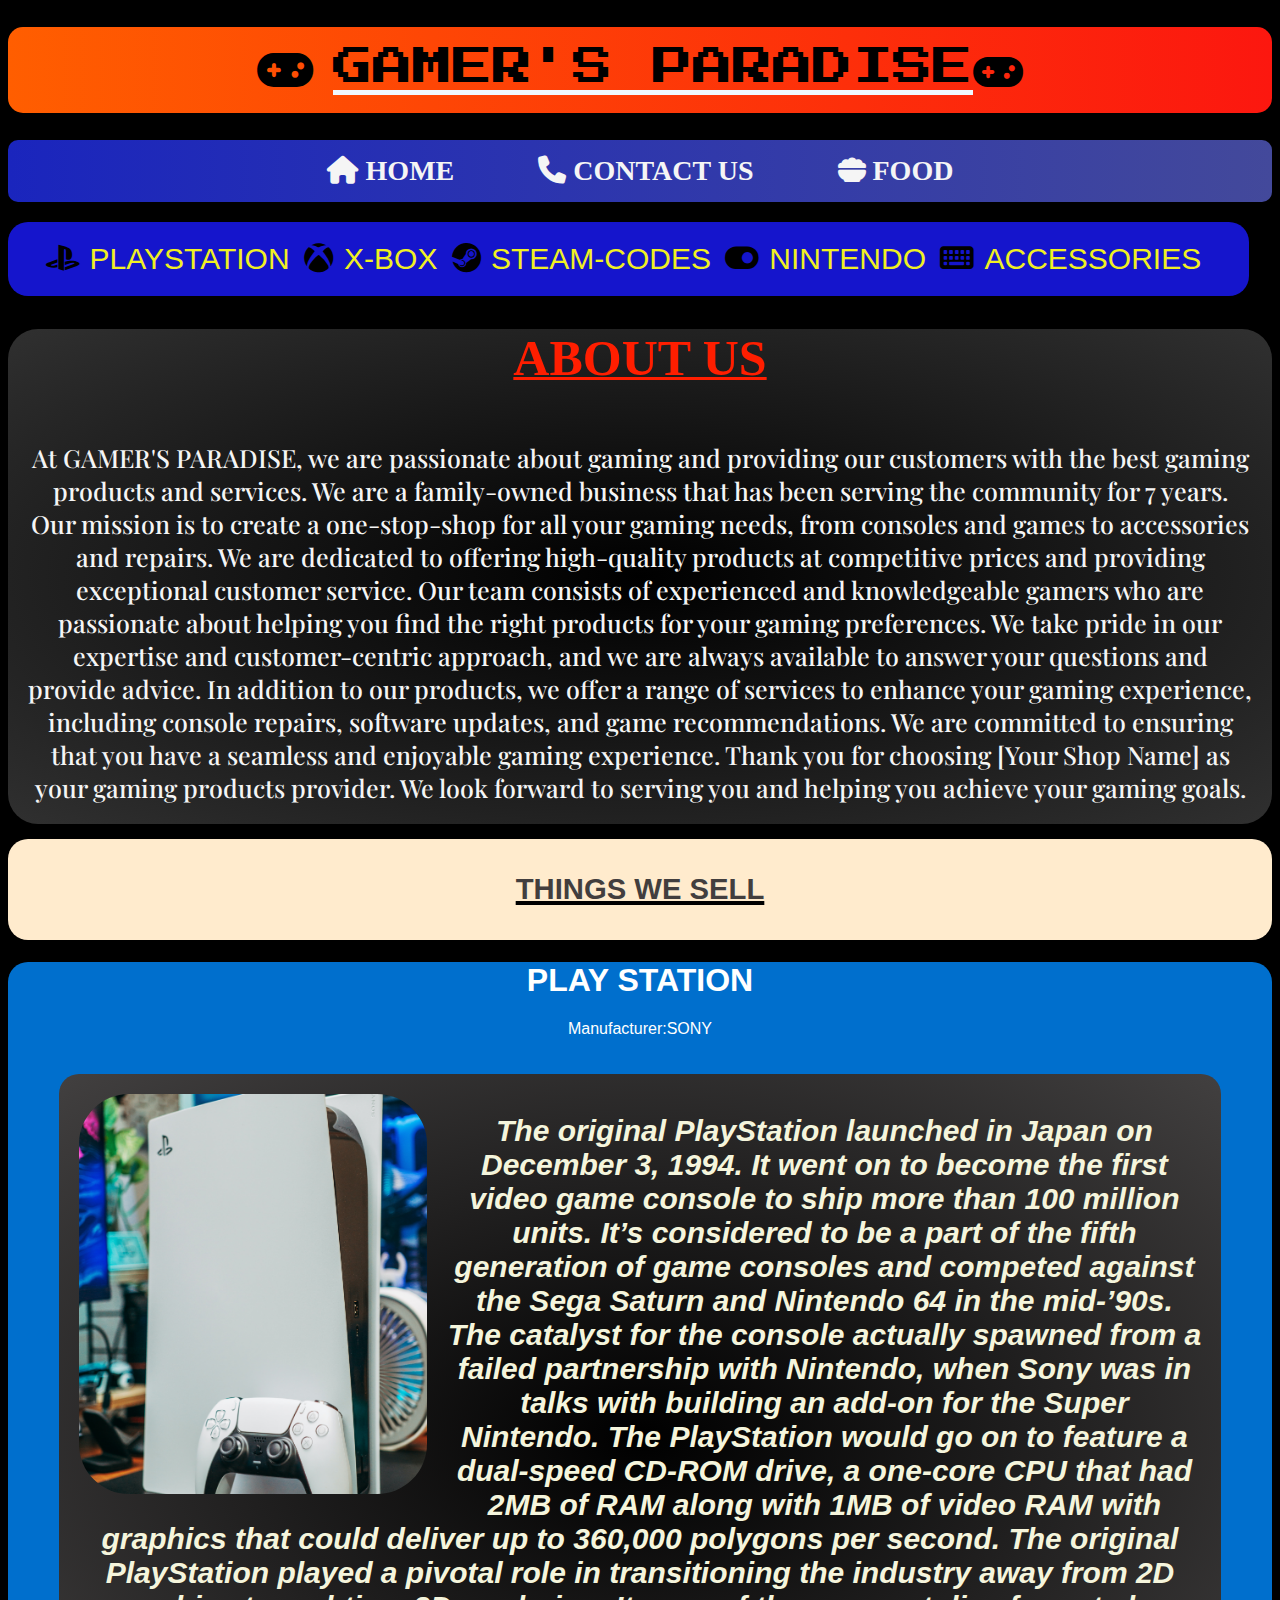
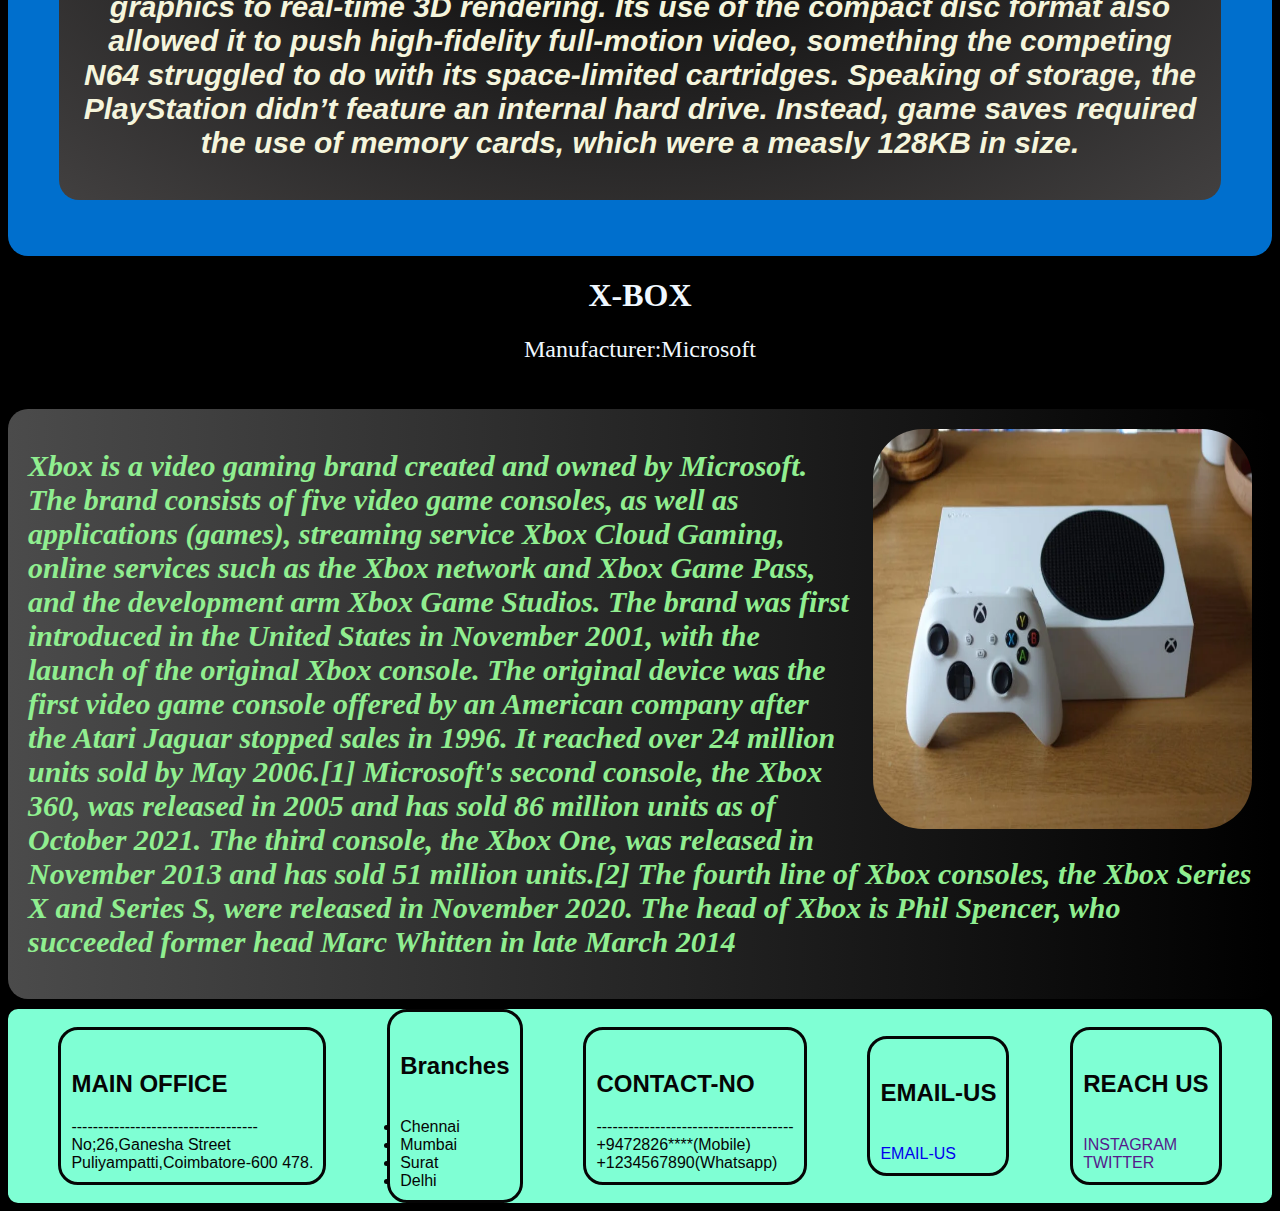
<file: game.html>
<!DOCTYPE html>
<html lang="en">
<head>
    <meta charset="UTF-8">
    <meta http-equiv="X-UA-Compatible" content="IE=edge">
    <meta name="viewport" content="width=device-width, initial-scale=1.0">
    <link rel="stylesheet" href="https://cdnjs.cloudflare.com/ajax/libs/font-awesome/6.4.0/css/all.min.css">
    <link rel="preconnect" href="https://fonts.googleapis.com">
    <link rel="preconnect" href="https://fonts.gstatic.com" crossorigin>
    <link href="https://fonts.googleapis.com/css2?family=Press+Start+2P&display=swap" rel="stylesheet">
    <link href="https://cdnjs.cloudflare.com/ajax/libs/font-awesome/6.4.0/css/all.min.css" rel="stylesheet">
    <link href="https://fonts.googleapis.com/css2?family=Playfair+Display:ital,wght@1,600&family=Press+Start+2P&display=swap" rel="stylesheet">
    <title>GAMER'S PARADISE</title>
    <link rel="stylesheet" href="game.css">
    <style>
        body{
            background-color: black;
        }
    </style>
</head>
<body>

    <h1 class="comname" style="text-decoration: underline;text-decoration-thickness: 5px;font-size:40px;text-decoration-color: aliceblue;"><i class="fa-solid fa-gamepad fa-beat" id="bat"></i>GAMER'S PARADISE<i class="fa-solid fa-gamepad fa-beat" ></i></h1>
    <header >
        <nav class="nav2">
            <a href="index.html" class="kl" target="blank"><i class="fa-solid fa-house"></i>&nbsp;HOME</a>
            <a href="contactus2.html" target="_blank"><i class="fa-solid fa-phone"></i>&nbsp;CONTACT US</a>
            <a href="restaraunt.html" class="kl" target="_blank"><i class="fa-solid fa-bowl-food"></i>&nbsp;FOOD</a>

        </nav>
    </header>
    <div class="list">
        <i class="fa-brands fa-playstation" ></i><a href="playstation.html"  target="_blank" class="ps">PLAYSTATION</a>
        <i class="fa-brands fa-xbox"></i><a href="" class="ps">X-BOX</a>
        <i class="fa-brands fa-steam"></i><a href="" class="ps">STEAM-CODES</a>
        <i class="fa-solid fa-toggle-on"></i><a href="" class="ps">NINTENDO</a>
        <i class="fa-solid fa-keyboard"></i><a href="" class="ps">ACCESSORIES</a>
    </div>
    <div class="about">
        <h1>ABOUT US</h1>
        <article class="aboutme">
            At <span class="para">GAMER'S PARADISE</span>, we are passionate about gaming and providing our customers with the best gaming products and services. We are a family-owned business that has been serving the community for 7 years.

Our mission is to create a one-stop-shop for all your gaming needs, from consoles and games to accessories and repairs. We are dedicated to offering high-quality products at competitive prices and providing exceptional customer service.

Our team consists of experienced and knowledgeable gamers who are passionate about helping you find the right products for your gaming preferences. We take pride in our expertise and customer-centric approach, and we are always available to answer your questions and provide advice.

In addition to our products, we offer a range of services to enhance your gaming experience, including console repairs, software updates, and game recommendations. We are committed to ensuring that you have a seamless and enjoyable gaming experience.

Thank you for choosing [Your Shop Name] as your gaming products provider. We look forward to serving you and helping you achieve your gaming goals.
        </article>
    </div>
<div class="thing">
    <h3 style="color:rgb(66, 62, 62)">THINGS WE SELL</h3>
</div>
<div class="pss">
    <h1>
        PLAY STATION
    </h1>
    <li>Manufacturer:SONY</li>
    <br>
    <br>
    <div class="pls">
        <img src="pexels-fox-13189272.jpg">

        <div class="aboutps">
            <p>
                The original PlayStation launched in Japan on December 3, 1994. It went on to become the first video game console to ship more than 100 million units. It’s considered to be a part of the fifth generation of game consoles and competed against the Sega Saturn and Nintendo 64 in the mid-’90s.

The catalyst for the console actually spawned from a failed partnership with Nintendo, when Sony was in talks with building an add-on for the Super Nintendo. The PlayStation would go on to feature a dual-speed CD-ROM drive, a one-core CPU that had 2MB of RAM along with 1MB of video RAM with graphics that could deliver up to 360,000 polygons per second.

The original PlayStation played a pivotal role in transitioning the industry away from 2D graphics to real-time 3D rendering. Its use of the compact disc format also allowed it to push high-fidelity full-motion video, something the competing N64 struggled to do with its space-limited cartridges.

Speaking of storage, the PlayStation didn’t feature an internal hard drive. Instead, game saves required the use of memory cards, which were a measly 128KB in size.
            </p>
        </div>
    </div>
    <br>
    <br>
</div>
<div class="ps5">
    <h1 style="color:aliceblue;text-align: center;font-size:2em">X-BOX</h1>
    <li style="color:aliceblue;text-align: center;font-size:1.5em;">Manufacturer:Microsoft</li>
    <br>
    <br>
    <div class="ple">
        <img src="Xbox.jpg">
        <div class="aboutps">
            <p>
                Xbox is a video gaming brand created and owned by Microsoft. The brand consists of five video game consoles, as well as applications (games), streaming service Xbox Cloud Gaming, online services such as the Xbox network and Xbox Game Pass, and the development arm Xbox Game Studios. The brand was first introduced in the United States in November 2001, with the launch of the original Xbox console.

The original device was the first video game console offered by an American company after the Atari Jaguar stopped sales in 1996. It reached over 24 million units sold by May 2006.[1] Microsoft's second console, the Xbox 360, was released in 2005 and has sold 86 million units as of October 2021. The third console, the Xbox One, was released in November 2013 and has sold 51 million units.[2] The fourth line of Xbox consoles, the Xbox Series X and Series S, were released in November 2020. The head of Xbox is Phil Spencer, who succeeded former head Marc Whitten in late March 2014

            </p>
        </div>
    </div>
    <footer id="footer">
        <div class="footer1">
            <div class="footer2">
                <h2>MAIN OFFICE</h2>
                -----------------------------------<br>
                No;26,Ganesha Street<br>
                Puliyampatti,Coimbatore-600 478.
            </div>
            <div class="footer2">
                <h2>Branches</h2><br>
                <li>Chennai</li>
                <li>Mumbai</li>
                <li>Surat</li>
                <li>Delhi</li>
            </div>
            <div class="footer2">
                <h2>CONTACT-NO</h2>
                -------------------------------------<br>
                +9472826****(Mobile)<br>
                +1234567890(Whatsapp)
            </div>
            <div class="footer2">
                <h2>EMAIL-US</h2><br>
                <a href="mailto:hariharanranjit.ms47@gmail.com">EMAIL-US</a><br>
            </div>
            <div class="footer2">
                <h2>REACH US</h2><br>
                <a href="">INSTAGRAM</a><br>
                <a href="">TWITTER</a><br>
            </div>
        </div>
    </footer>

  
</body>
</html>
</file>
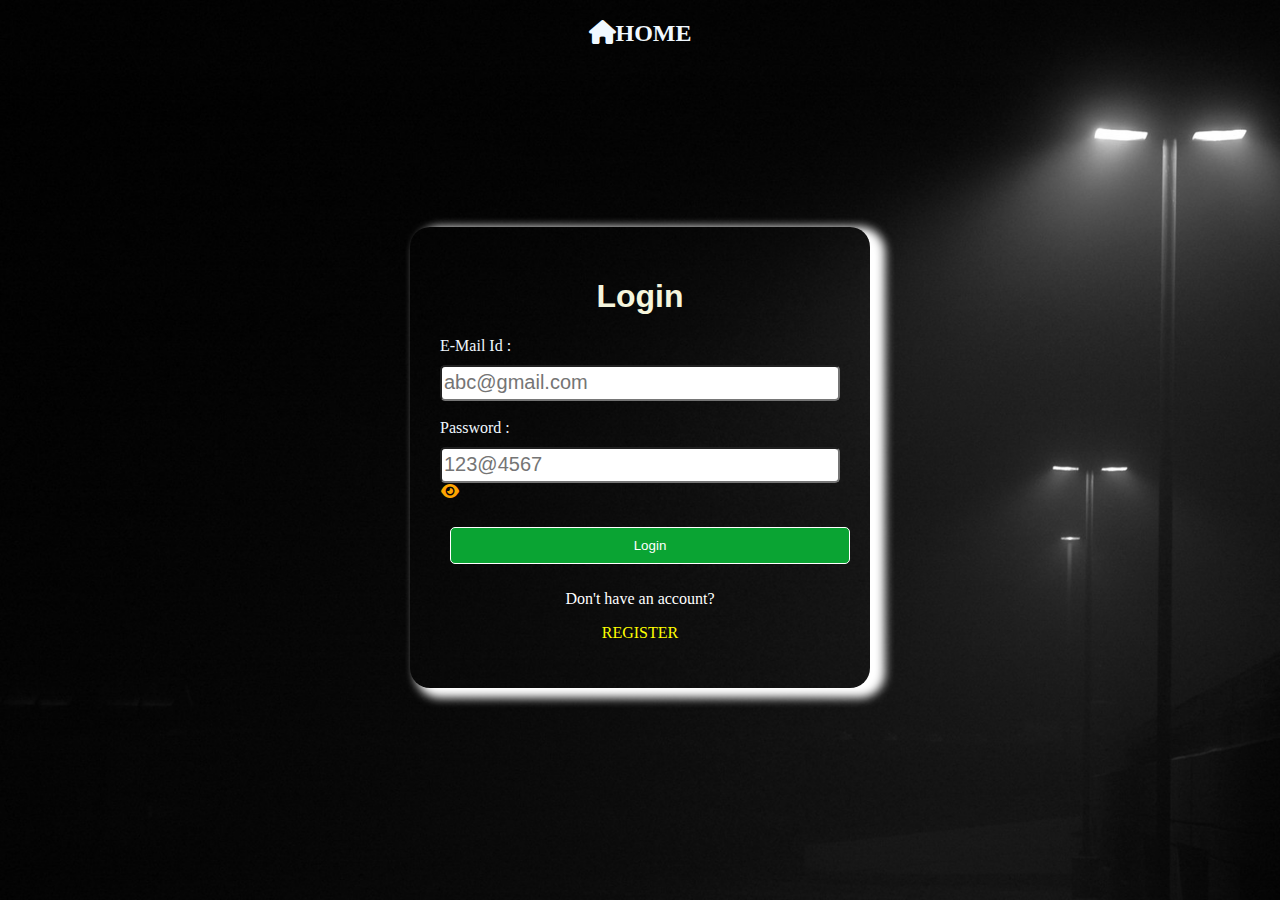
<file: login.html>
<!DOCTYPE html>
<html lang="en">
<head>
    <meta charset="UTF-8">
    <meta http-equiv="X-UA-Compatible" content="IE=edge">
    <meta name="viewport" content="width=device-width, initial-scale=1.0">

    <script src="login.js" defer></script>
    <title>login</title>
    <link rel="stylesheet" href="login.css">
    <link href="https://fonts.googleapis.com/css2?family=Bruno+Ace+SC&display=swap" rel="stylesheet">
    <link rel="stylesheet" href="https://cdnjs.cloudflare.com/ajax/libs/font-awesome/6.4.0/css/all.min.css">
    <style>
        body{
            background-image: url(38882.png);
            background-size: cover;
        }
        @media only screen and (max-width:700px){
            input{
                padding: 8px 20px;
            }
            label{
                font-size: 110%;
            }
            h1{
                font-size: 240%;
            }
            button{
                padding: 6px 20px;
            }
            #reset{
                padding: 3px 6px;
            }
            #form{
                width: 90%;
                margin-top: 80px;
                margin-left:4% ;

            }
        }
    </style>
</head>
<body>
    <h2 style="text-align: center;color:aliceblue"><a href="index.html" style="text-decoration: none;color: aliceblue;"><i class="fa-solid fa-house"></i>HOME</a></h2>
    <form id="form" onsubmit=" validateInputs()" action="login.html">
        <h1 style="font-family:'Gill Sans', 'Gill Sans MT', Calibri, 'Trebuchet MS', sans-serif">Login</h1>
        

        <div class="input-group">
        <label for="email">E-Mail Id   :</label>
        <input type="text" id="email" name="email" placeholder="abc@gmail.com"><br>
        <div class="error"></div>
        </div>

        <div class="input-group">
        <label for="pass">Password   :</label>
        <input type="password" id="userpsw" name="pass" placeholder="123@4567"><i toggle="#password-field" class="fa fa-fw fa-eye field-icon toggle-password" style="color:orange" onclick="viewpass()" id="passview"></i><br>
        <div class="error"></div>
        </div>
        
    <button type="submit">Login</button>
    <center>
    <p style="color:white">Don't have an account?</p><a href="signin.html" style="text-decoration: none;color:yellow">REGISTER</a></p>
    </center>
    </form>
    <script>
        function viewpass(){
        var passwordinput=document.getElementById("userpsw");
        var passstatus=document.getElementById("passview");
        if (passwordinput.type === 'password'){
                passwordinput.type='text';
        }
        else{
            passwordinput.type="password";
            passstatus.innerhtml='<i class="fa-solid fa-eye-slash"></i>';
        }
}
    </script>
</body>
</html>
</file>
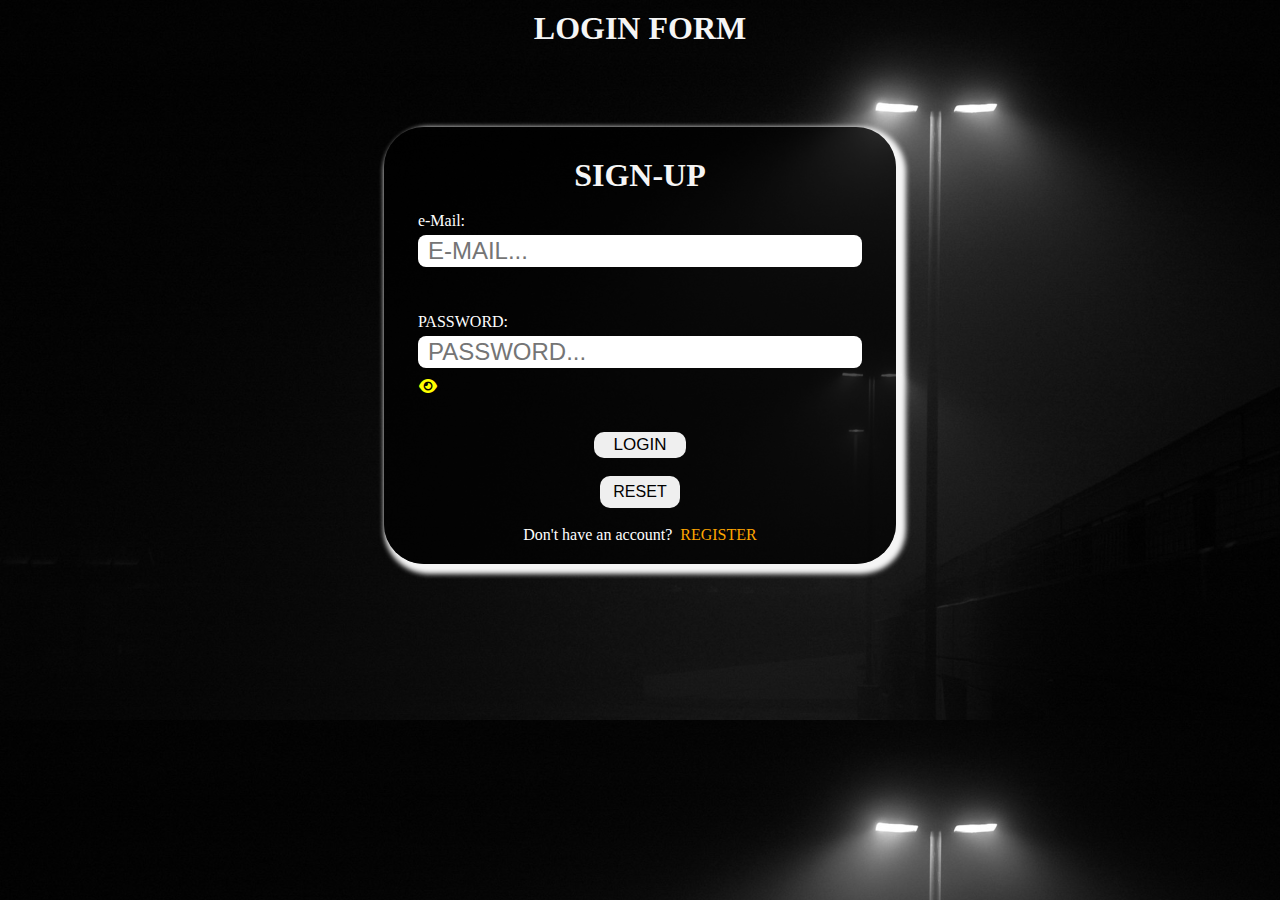
<file: login2.html>
<!DOCTYPE html>
<html lang="en">
<head>
    <meta charset="UTF-8">
    <meta http-equiv="X-UA-Compatible" content="IE=edge">
    <meta name="viewport" content="width=device-width, initial-scale=1.0">
    <link rel="stylesheet" href="https://cdnjs.cloudflare.com/ajax/libs/font-awesome/6.4.0/css/all.min.css">
    <title>LOGIN PAGE</title>
    <link rel="stylesheet" href="login2.css">
    <script src="login.js" type="javascript" ></script>
    <style>
        body{
            background-image: url(38882.png);
            background-size: cover;
        }
        .group.error{
            color:rgb(242, 18, 18);
            font-size:16px;
            margin-left: 30px;
        }

.group.success input{
            border:3px solid #0cc477;
        }

.group.error input{
            border-color:rgb(206, 67, 67);
}
@media only screen and (max-width:700px){
            input{
                padding: 8px 20px;
            }
            label{
                font-size: 110%;
            }
            h1{
                font-size: 240%;
            }
            button{
                padding: 6px 20px;
            }
            #reset{
                padding: 3px 6px;
            }
            #form{
                width: 90%;
                margin-top: 80px;
                margin-left:4% ;

            }
        }
</style>
</head>
<body>
    <h1>LOGIN FORM</h1>
    <div class="log">
        <div>
                <h1>SIGN-UP</h1><br>
    <form id="form1">
    <div class="group">
        <label for="email"><font class="fom" >e-Mail:</font></label>
        <input type="email" id="userMail" name="email"  placeholder="E-MAIL...">
        <div class="error"></div>
        <br>
        <br>
    </div>
    <div class="group">
        <label for="password"><font class="fom">PASSWORD:</font></label>
        <input type="password" id="userpsw" name="password" placeholder="PASSWORD..." ><i toggle="#password-field" class="fa fa-fw fa-eye field-icon toggle-password" style="color:yellow" onclick="viewpass()" id="passview"></i>
        <div class="error"></div>
        <br> <br>
    </div>
    <div>
        <center>
         <button class="but" type="submit" onclick="ok()">LOGIN</button>
        </center>
    </div>
    <br>
    <div>
        <center><button id="reset" type="reset" style="height:2em;font-size: 1em;width: 5em;border-radius: 10px;">RESET</button></center>
    </div>
    <center style="color:white"><br>Don't have an account? &nbsp;<a href="signin.html" style="text-decoration: none;color:orange">REGISTER</a><br></center>
    </form>
</div>
</div>

        </form>
    </div>
    <script>
        function viewpass(){
        var passwordinput=document.getElementById("userpsw");
        var passstatus=document.getElementById("passview");
        if (passwordinput.type === 'password'){
                passwordinput.type='text';
        }
        else{
            passwordinput.type="password";
            passstatus.innerhtml='<i class="fa-solid fa-eye-slash"></i>';
        }
}
    </script>

</body>
</html>
</file>
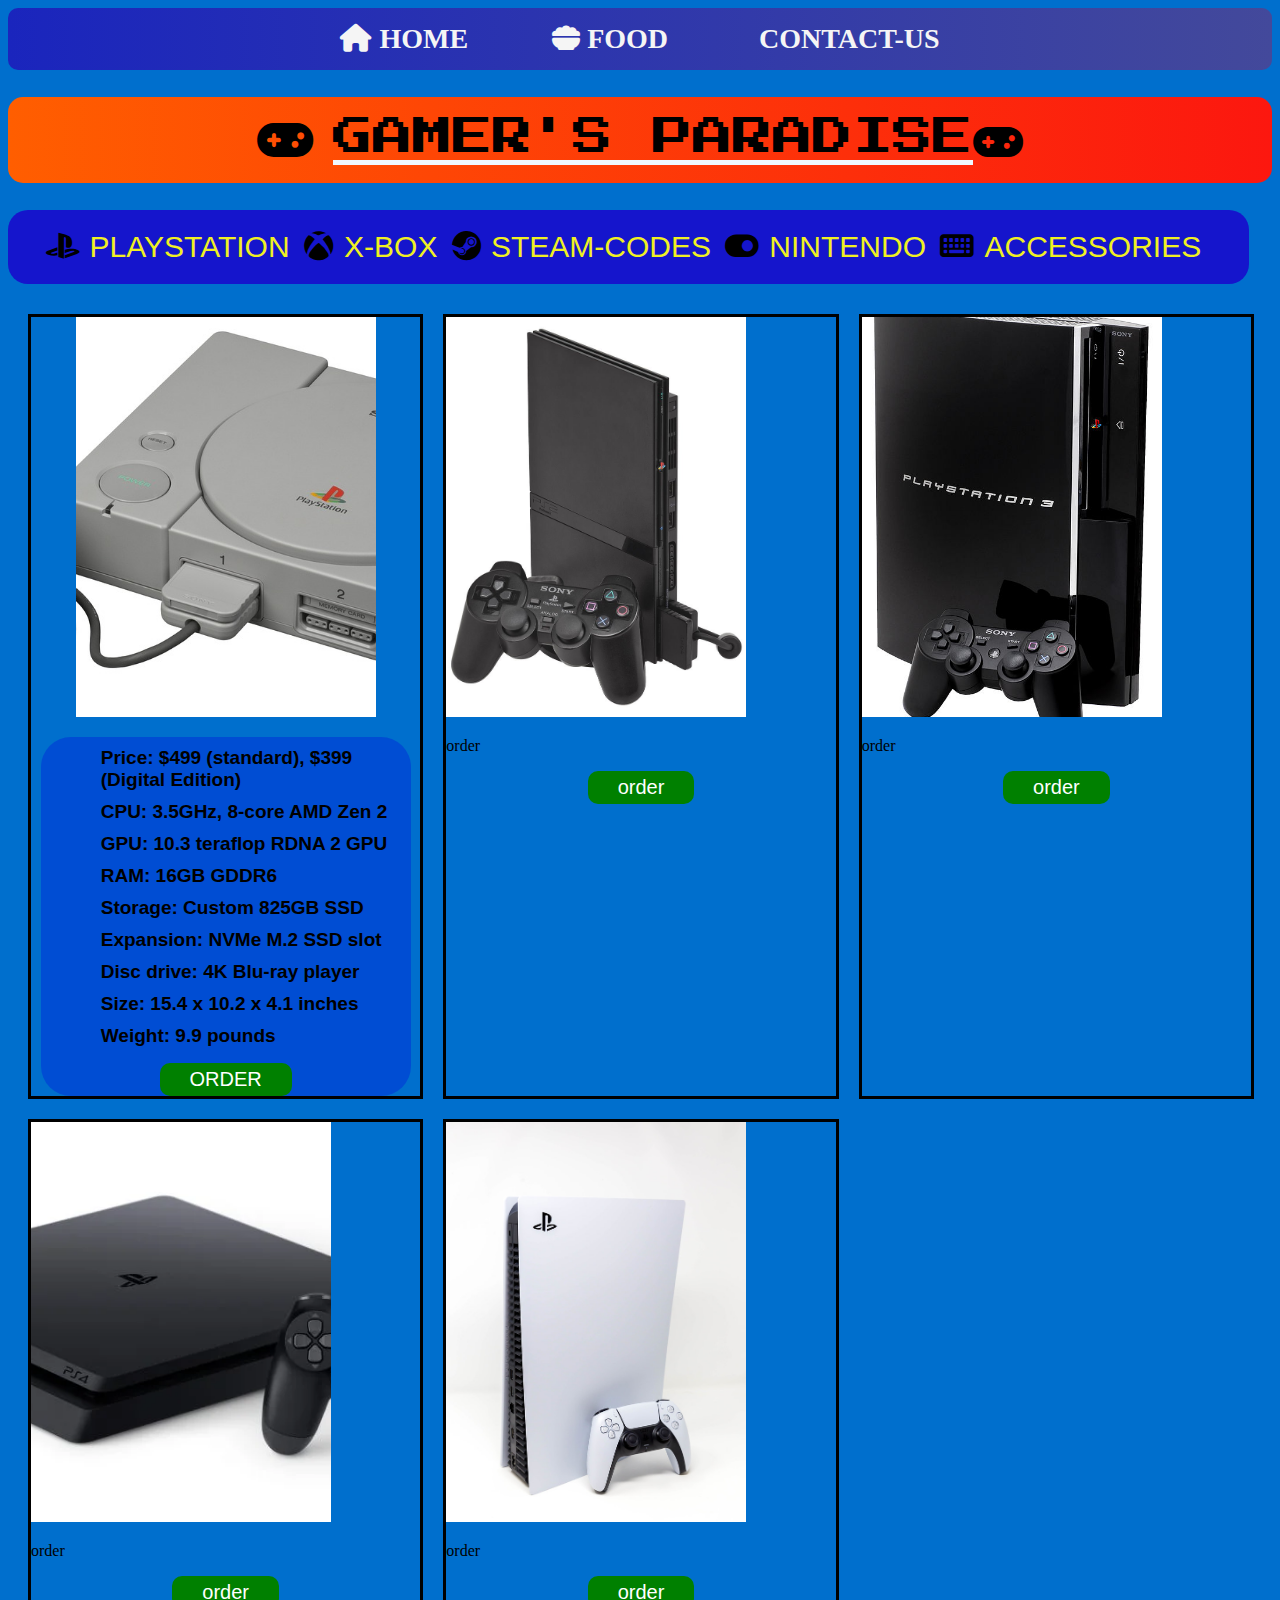
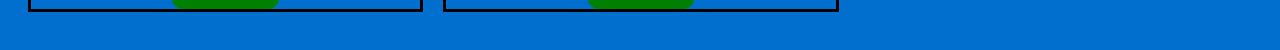
<file: playstation.html>
<!DOCTYPE html>
<html lang="en">
<head>
    <meta charset="UTF-8">
    <meta http-equiv="X-UA-Compatible" content="IE=edge">
    <meta name="viewport" content="width=device-width, initial-scale=1.0">
    <link rel="stylesheet" href="https://cdnjs.cloudflare.com/ajax/libs/font-awesome/6.4.0/css/all.min.css">
    <link rel="preconnect" href="https://fonts.googleapis.com">
    <link rel="preconnect" href="https://fonts.gstatic.com" crossorigin>
    <link href="https://fonts.googleapis.com/css2?family=Press+Start+2P&display=swap" rel="stylesheet">
    <link rel="preconnect" href="https://fonts.googleapis.com">
    <link rel="preconnect" href="https://fonts.gstatic.com" crossorigin>
    <link href="https://fonts.googleapis.com/css2?family=Playfair+Display:ital,wght@1,600&family=Press+Start+2P&display=swap" rel="stylesheet">
    <link href="game.css" rel="stylesheet">
    <title>SONY-PLAYSTATION</title>
    <style>
        body{
            background-color: rgb(0,111,205);
        }
        .name{
            border: whitesmoke 3px solid;
        }
    </style>
</head>
<body>
    <header>
        <nav class="nav2">
            <a href="game.html" class=""><i class="fa-solid fa-house"></i>&nbsp;HOME</a>
            <a href="restaraunt.html" class=""><i class="fa-solid fa-bowl-food"></i>&nbsp;FOOD</a>
            <a href="game.html#footer" class="">&nbsp;CONTACT-US</a>
        </nav>
    </header>
    <h1 class="comname" style="text-decoration: underline;text-decoration-thickness: 5px;font-size:40px;text-decoration-color: aliceblue;"><i class="fa-solid fa-gamepad fa-beat" id="bat"></i>GAMER'S PARADISE<i class="fa-solid fa-gamepad fa-beat" ></i></h1>
    <div class="list">
        <i class="fa-brands fa-playstation" ></i><a href="" class="ps">PLAYSTATION</a>
        <i class="fa-brands fa-xbox"></i><a href="" class="ps">X-BOX</a>
        <i class="fa-brands fa-steam"></i><a href="" class="ps">STEAM-CODES</a>
        <i class="fa-solid fa-toggle-on"></i><a href="" class="ps">NINTENDO</a>
        <i class="fa-solid fa-keyboard"></i><a href="" class="ps">ACCESSORIES</a>
    </div>
    <div class="items">
        <div class="item">
            <div class="faim">
            <img src="playstation1.jpg">
            </div>
              <div class="spec">
                <ul>
                    <li>Price: $499 (standard), $399 (Digital Edition)</li>
                    <li>CPU: 3.5GHz, 8-core AMD Zen 2</li>
                    <li>GPU: 10.3 teraflop RDNA 2 GPU</li>
                    <li>RAM: 16GB GDDR6</li>
                    <li>Storage: Custom 825GB SSD</li>
                    <li>Expansion: NVMe M.2 SSD slot</li>
                    <li>Disc drive: 4K Blu-ray player</li>
                    <li>Size: 15.4 x 10.2 x 4.1 inches</li>
                    <li>Weight: 9.9 pounds </li>
                </ul>
                <button onclick="msg()">ORDER</button>
               </div>
        </div>
        <div class="item">
            <img src="Playstation_2.jpg">
            <p>order</p>
            <button>order</button>
        </div>
        <div class="item">
            <img src="playstation3.jpg">
            <p>order</p>
            <button>order</button>
        </div>
        <div class="item">
            <img src="playstation4.jpg">
            <p>order</p>
            <button>order</button>
        </div>
        <div class="item">
            <img src="playstation5.jpg">
            <p>order</p>
            <button>order</button>
        </div>
    </div>

    <script>
    function msg(){
        alert("THIS HAS BEEN ADDED TO CART");
    }
    </script>
</body>
</html>
</file>
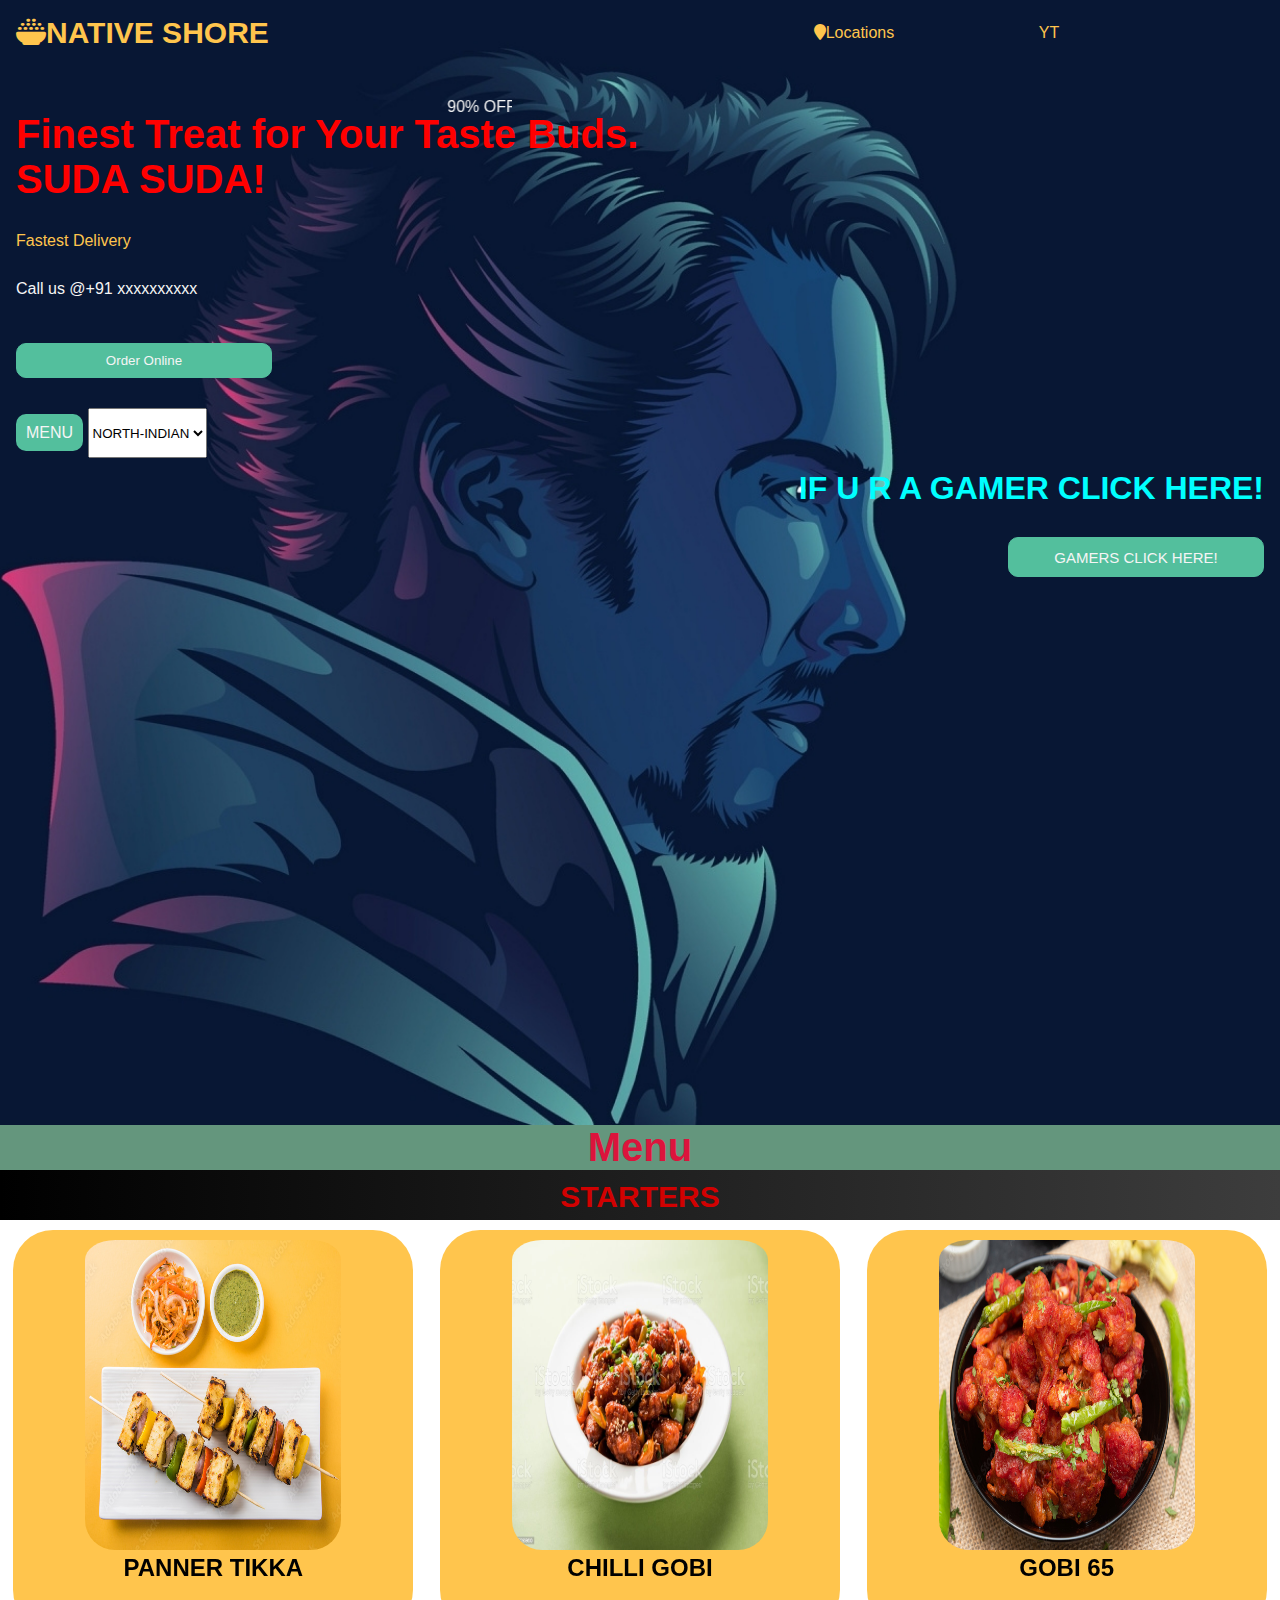
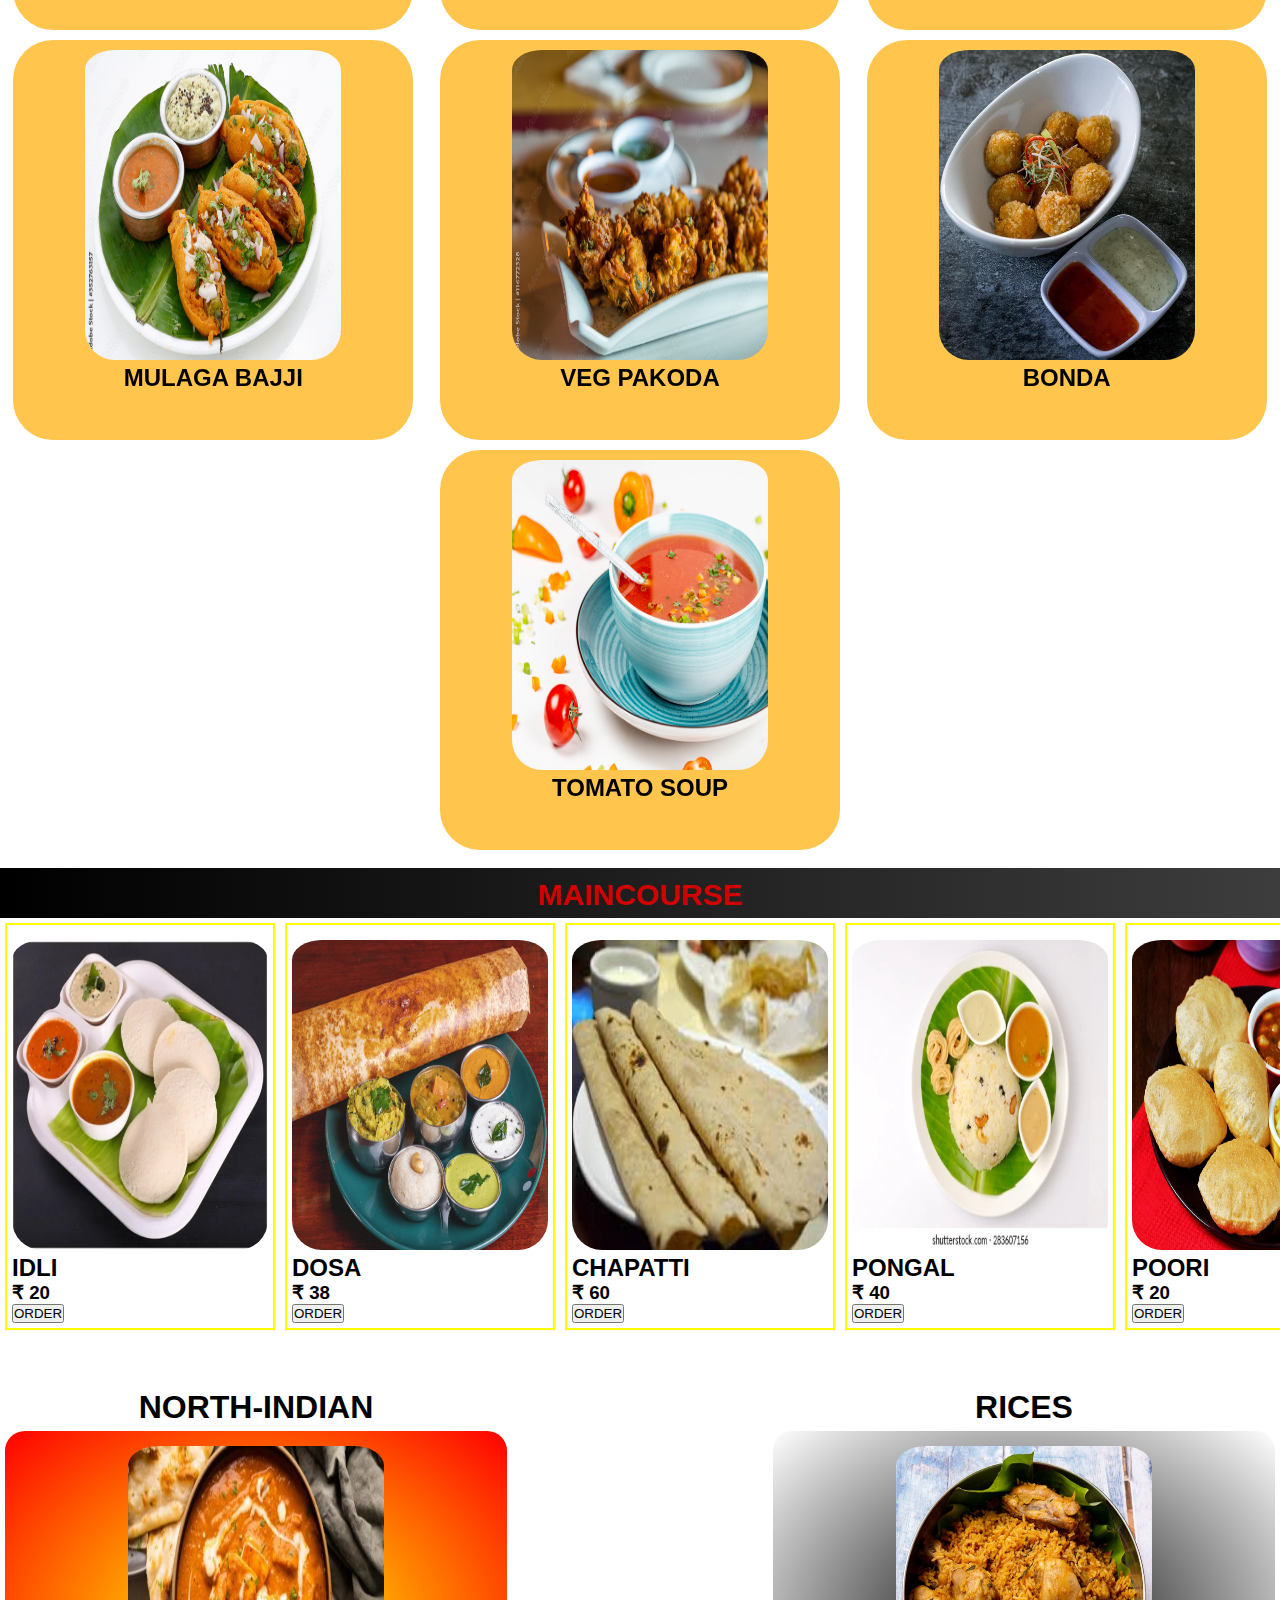
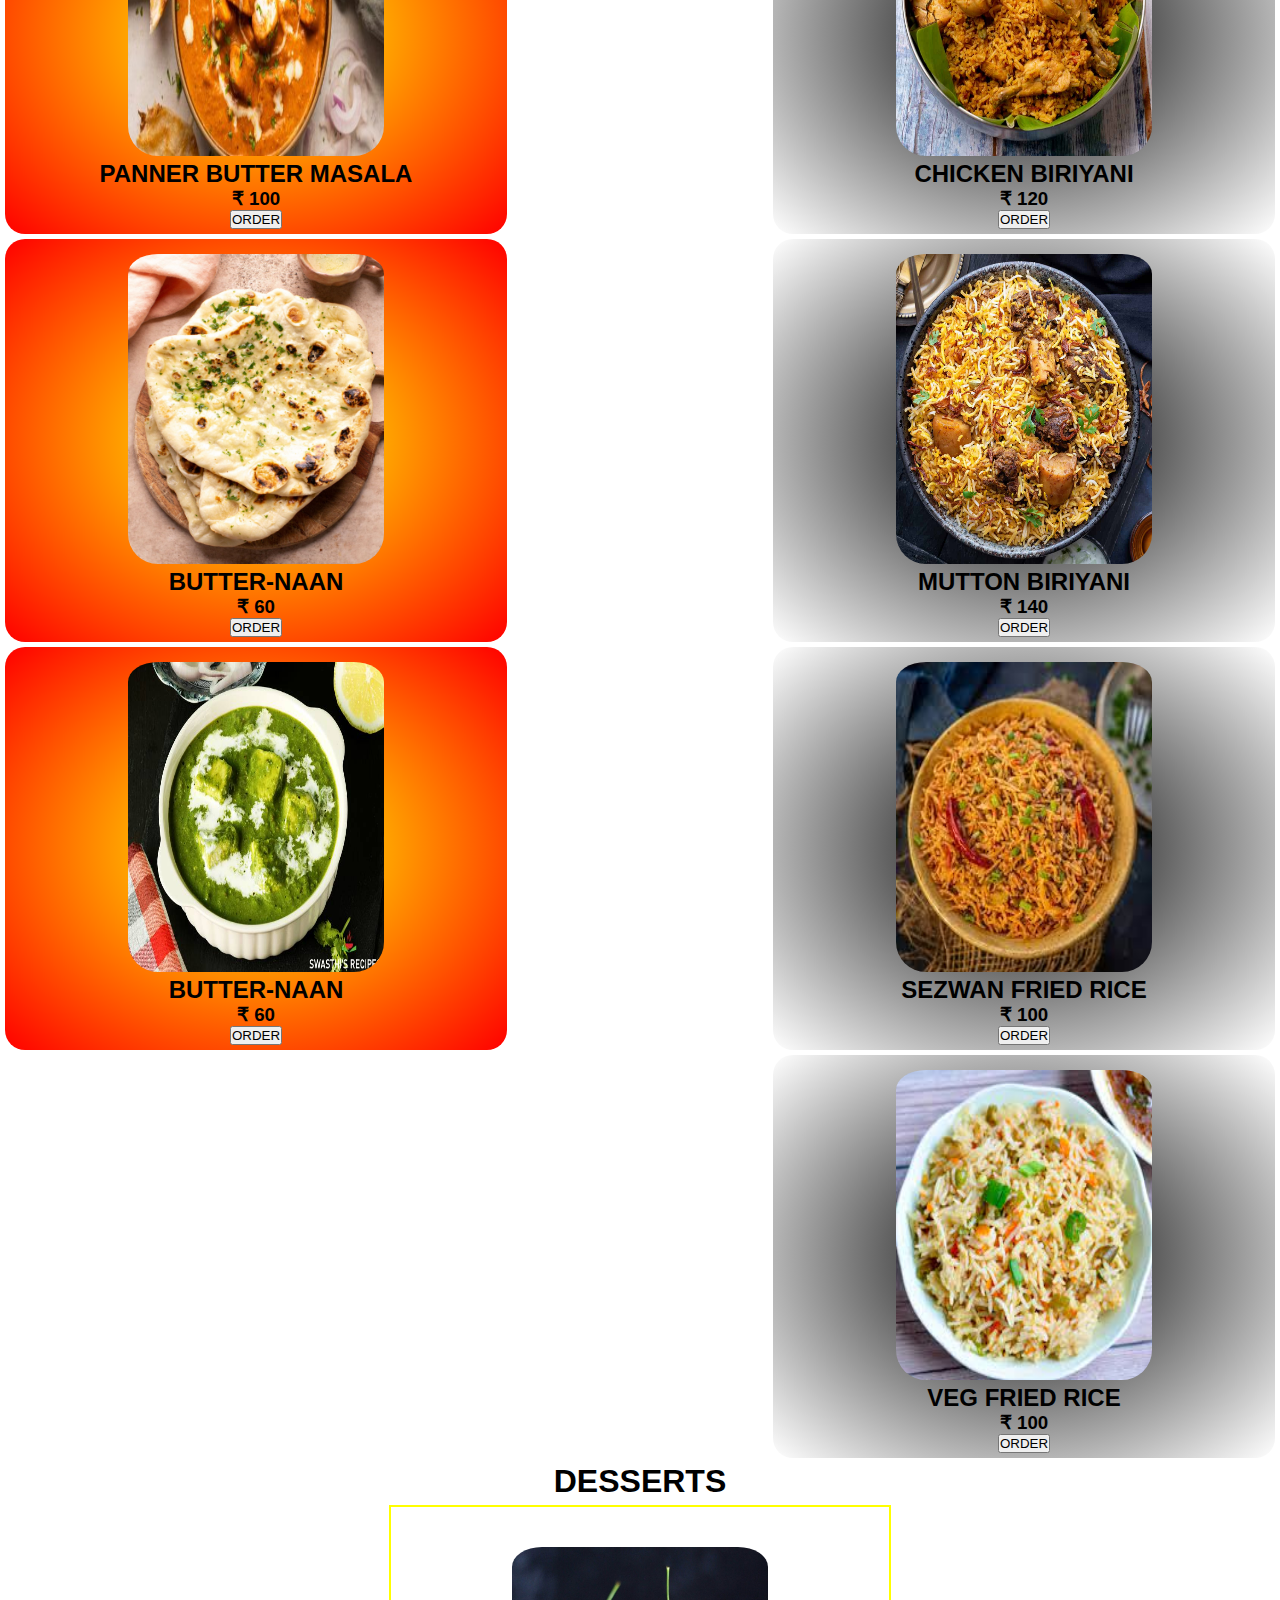
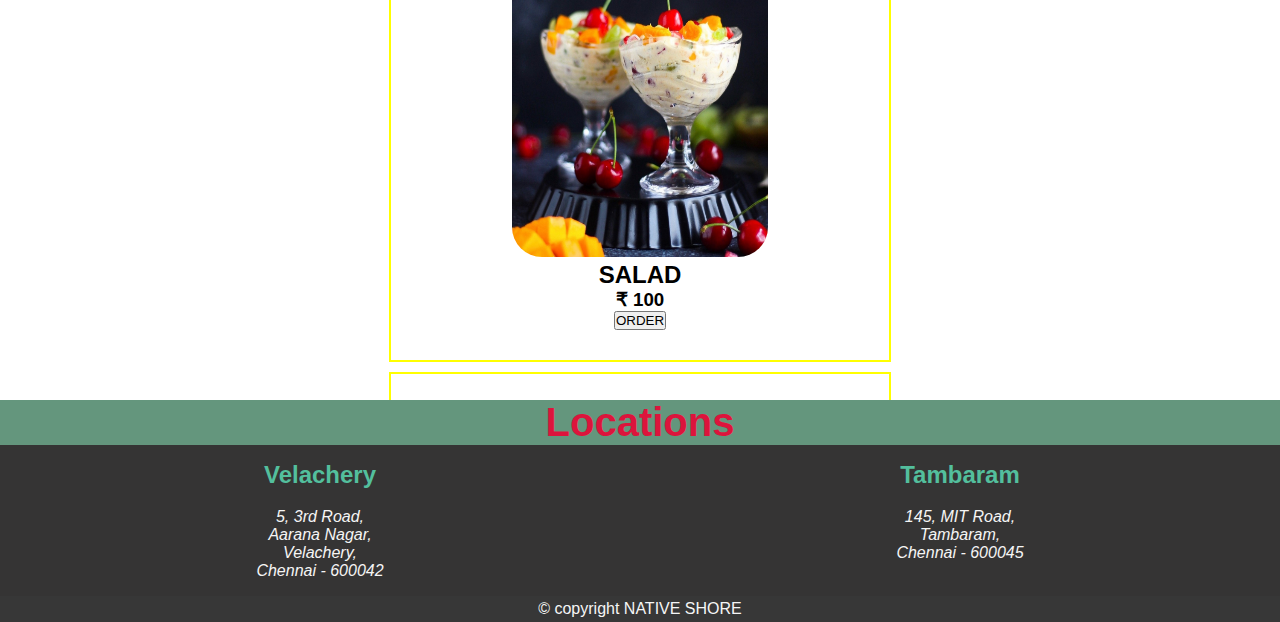
<file: restaraunt.html>
<!DOCTYPE html>
<html lang="en">
<head>
    <meta charset="UTF-8">
    <meta http-equiv="X-UA-Compatible" content="IE=edge">
    <meta name="viewport" content="width=device-width, initial-scale=1.0">
    <link rel="stylesheet" href="https://cdnjs.cloudflare.com/ajax/libs/font-awesome/6.1.2/css/all.min.css">
    <link rel="stylesheet" href="resta.css">
    <link rel="icon" href="/media/favicon.ico">
</head>
    <title>PALM SHORE</title>
    <style>
.thecard{
  position: relative;
  top: 0;
  left: 0;
  width: 100%;
  height: 100%;
  border-radius: 10px;
  transform-style: preserve-3d;
  transition: all 0.8s ease;
}

/* THE PSUEDO CLASS CONTROLS THE FLIP ON MOUSEOVER AND MOUSEOUT */
.thecard:hover {
  transform: rotateY(180deg);
}

/* THE FRONT FACE OF THE CARD, WHICH SHOWS BY DEFAULT */
 .thefront{
  position: absolute;
  top: 0;
  left: 0;
  width: 100%;
  height: 100%;
  border-radius: 10px;
  backface-visibility: hidden;
  overflow: hidden;
  color: #000;
}

/* THE BACK FACE OF THE CARD, WHICH SHOWS ON MOUSEOVER */
.theback{
    margin:auto;
    margin-top:10px;
  width: 90%;
  height:90%;
  padding-top:10px;
  border-radius: 20px;
  backface-visibility: hidden;
  overflow: hidden;
  background: #fafafa;
  color: #333;
  transform:rotateY(180deg);
}
/*This block (starts here) is merely styling for the flip card, and is NOT an essential part of the flip code */
.thefront h1, .theback h1{
  font-family: 'zilla slab', sans-serif;
  padding: 30px;
  font-weight: bold;
  font-size: 50px;
  text-align: center;
}

.thefront p, .theback p{
  font-family: 'zilla slab', sans-serif;
  padding: 30px;
  font-weight: normal;
  font-size: 20px;
  text-align: center;
}
    </style>
</head>
<body>
    <div class="landing">
        <header>
           <a href="index.html" id="logo"><h2><i class="fa-solid fa-bowl-rice"></i>NATIVE SHORE</h2></a>
           <nav>&nbsp; &nbsp;&nbsp;&nbsp;&nbsp;&nbsp;&nbsp;&nbsp;&nbsp;&nbsp;
             <a href="#locheading"><i class="fa-solid fa-location-pin"></i>Locations</a>
             <a href="yt.html">YT</a>
           </nav>
        </header>
        <div class="maintext">
            <div class="tagline1">
               Finest Treat for Your Taste Buds.<br>
               SUDA SUDA!
            </div><br>
            <div class="tagline2">
                Fastest Delivery
            </div><br>
            <div class="callus">
                Call us @+91 xxxxxxxxxx         
            </div><br>
            <button style="cursor: pointer;">Order Online</button>
            <br>
            <br>
            <div>
                <label for="menu" style="background-color: #53BF9D;border-radius: 10px;padding:10px;height:20px;width:30px;">MENU</label>
                <select name="menuit" id="menu" style="height:50px" onchange="this.options[this.selectedIndex].value && (window.location = this.options[this.selectedIndex].value);">
                    <option value="#start" >STARTERS</option>
                    <option value="#maincourse">MAINCOURSE</option>
                    <option value="#desserts">DESSERTS</option>
                    <option value="#northindian" selected>NORTH-INDIAN</option>
                    <option value="#rices">RICES</option>
                </select>
            </div>
                

             <div style="text-align: right;">
                <h1 style="color: aqua;font-family: 'Gill Sans', 'Gill Sans MT', Calibri, 'Trebuchet MS', sans-serif;">IF U R A GAMER CLICK HERE!</h1>
            <a href="game.html"><button style="cursor:grab;font-size: 15px;">GAMERS CLICK HERE!</button></a>
             </div>
            </div>
            <div class="offer">
                <marquee>90% OFFER ON 1ST ORDER!</marquee>
        
            </div>
    </div>

    

    <h2 id="menuheading">Menu</h2>
    <div id="start" style="height:50px">STARTERS</div>
    <div class="starters">
        <div class="contain">
            <div class="thecard">
                <div class="thefront">
            <img src="panner tikka2.jpg" class="img">
            <br>
            <h2>PANNER TIKKA</h2>
            </div>
            <div class="theback">
                <p  class="p2">Paneer tikka or Paneer Soola or Chhena Soola is an Indian dish made from chunks of paneer/ chhena marinated in spices and grilled in a tandoor. It is a vegetarian alternative to chicken tikka and other meat dishes. </p>
            <h3>&#8377 80</h3>
            <input type="button" value="ORDER" onclick="msg()">
            </div>
            <br>
            </div>
        </div>
        <br>
        <div class="contain">
            <div class="thecard">
                <div class="thefront">
            <img src="chilli gobi.jpg" class="img">
            <br>
            <h2>CHILLI GOBI</h2>
                </div>
            <div class="theback">
                <p class="p2">Chilli gobi recipe with step by step pictures. Absolutely delicious is this restaurant style chilli gobi recipe from the Indo Chinese cuisine. You just cannot stop eating these crispy and spicy cauliflower florets. This cauliflower chilli makes an awesome starter or snack at family dinners or get-togethers.</p>
            <h3>&#8377 80</h3>
            <input type="button" value="ORDER">
            </div>
            <br>
        </div>
        </div>
        <br>
        <div class="contain">
            <div class="thecard">
                <div class="thefront">
            <img src="gobi 65.jpg" class="img">
            <br>
            <h2>GOBI 65</h2>
                </div>
            <div class="theback">
                <p class="p2">Spicy and crispy Gobi 65 recipe is a fried cauliflower appetizer or snack that everyone will love! It’s vegan, and simple to make with my step-by-step photos and recipe. Crunchy and savory Cauliflower 65 is perfect to serve with tomato ketchup, red chili sauce, chutneys, or your favorite condiment to dip.                </p>
            <h3>&#8377 80</h3>
            <input type="button" value="ORDER">
            </div>
            <br>
        </div>
        </div>
        <div class="contain">
            <div class="thecard">
                <div class="thefront">
            <img src="mulaga bajji.jpg" class="img">
            <br>
            <h2>MULAGA BAJJI</h2>
                </div>
            <div class="theback">
                <p class="p2">This is one of those recipes in which, you will be able to enjoy chillies without their spiciness. Thus, this Mirchi Bajji is also a popular one at my home and I make it on many occasions. Since, there’s no heat from the chilies in this recipe, it is liked by one and all.</p>
            <h3>&#8377 30</h3>
            <input type="button" value="ORDER">
            </div>
            <br>
        </div>
        </div>
        <div class="contain">
            <div class="thecard">
                <div class="thefront">
            <img src="veg pakoda.jpg" class="img">
            <br>
            <h2>VEG PAKODA</h2>
                </div>
            <div class="theback">
                <p class="p2">Make crispy and tasty mixed Vegetable pakora recipe with my easy step-by-step photo guide. Easy to customize with your favorite vegetables, this veg pakora has a crispy, crunchy exterior with a soft interior. The recipe is naturally vegan and can be made gluten-free.</p>
            <h3>&#8377 30</h3>
            <input type="button" value="ORDER">
            </div>
            <br>
        </div>
        </div>
        
        <div class="contain">
            <div class="thecard">
                <div class="thefront">
            <img src="Bonda.jpg" class="img">
            <br>
            <h2>BONDA</h2>
                </div>
            <div class="theback">
                <p class="p2">These are like soft and spongy fritters made with all purpose flour, spices and herbs. Since all-purpose flour or maida is one of the primary ingredients in these bajjis, these are also called Maida Bonda. This recipe of mine is vegan and with it, you can make these scrumptious bondas easily at home.</p>
            <h3>&#8377 30</h3>
            <input type="button" value="ORDER">
            </div>
            <br>
        </div>
        </div>
        <div class="contain">
            <div class="thecard">
                <div class="thefront">
            <img src="tomatosoup.jpg" class="img">
            <br>
            <h2>TOMATO SOUP</h2>
                </div>
            <div class="theback">
                <p class="p2"> This delicious soup is one of the many ways to use the bright red tomato produce at our homes. This homestyle Cream of Tomato Soup is smooth, tangy and oh so creamy, without any cream added!</p>
            <h3>&#8377 30</h3>
            <input type="button" value="ORDER">
            </div>
            <br>
        </div>
        </div>
    </div>
    <br>
    <div id="maincourse" style="height:50px;">MAINCOURSE</div>
    <div class="mainitems">
        <div class="maincontain">
            <img src="Idli.png" class="img">
            <br>
            <h2>IDLI</h2>
            <h3>&#8377 20</h3>
            <input type="button" value="ORDER">
        </div>
        <div class="maincontain">
            <img src="Dosa.png" class="img">
            <br>
            <h2>DOSA</h2>
            <h3>&#8377 38</h3>
            <input type="button" value="ORDER">
        </div>
        <div class="maincontain">
            <img src="chapatti.jpg" class="img">
            <br>
            <h2>CHAPATTI</h2>
            <h3>&#8377 60</h3>
            <input type="button" value="ORDER">
        </div>
        <div class="maincontain">
            <img src="pongal.png" class="img">
            <br>
            <h2>PONGAL</h2>
            <h3>&#8377 40</h3>
            <input type="button" value="ORDER">
        </div>
        <div class="maincontain">
            <img src="poori.jpg" class="img">
            <br>
            <h2>POORI</h2>
            <h3>&#8377 20</h3>
            <input type="button" value="ORDER">
        </div>
        <div class="maincontain">
            <img src="Upma.jpg" class="img">
            <br>
            <h2>UPMA</h2>
            <h3>&#8377 40</h3>
            <input type="button" value="ORDER">
        </div>
    </div>
    <br>
    <br>
    <br>
    <div class="both">
    <div id="northindian">
        <h1>NORTH-INDIAN</h1>
        <div class="maincontain">
            <img src="panner butter.jpg" class="img">
            <br>
            <h2>PANNER BUTTER MASALA</h2>
            <h3>&#8377 100</h3>
            <input type="button" value="ORDER">
        </div>
        <div class="maincontain">
            <img src="Butter-Naan.jpg" class="img">
            <br>
            <h2>BUTTER-NAAN</h2>
            <h3>&#8377 60</h3>
            <input type="button" value="ORDER">
        </div>
        <div class="maincontain">
            <img src="palak panner.jpg" class="img">
            <br>
            <h2>BUTTER-NAAN</h2>
            <h3>&#8377 60</h3>
            <input type="button" value="ORDER">
        </div>
    </div>
    <div id="rices">
        <h1>RICES</h1>
        <div class="maincontain">
            <img src="chickenbiriyani.jpg" class="img">
            <br>
            <h2>CHICKEN BIRIYANI</h2>
            <h3>&#8377 120</h3>
            <input type="button" value="ORDER">
        </div>
        <div class="maincontain">
            <img src="Muttonbiriyani.jpg" class="img">
            <br>
            <h2>MUTTON BIRIYANI</h2>
            <h3>&#8377 140</h3>
            <input type="button" value="ORDER">
        </div>
        <div class="maincontain">
            <img src="sezwanrice.jpg" class="img">
            <br>
            <h2>SEZWAN FRIED RICE</h2>
            <h3>&#8377 100</h3>
            <input type="button" value="ORDER">
        </div>
        <div class="maincontain">
            <img src="vegfriedrice.jpg" class="img">
            <br>
            <h2>VEG FRIED RICE</h2>
            <h3>&#8377 100</h3>
            <input type="button" value="ORDER">
        </div>
    </div>
    </div>
    <div id="desserts" style="text-align: center;">
        <H1>DESSERTS</H1>
        <div class="detcontain">
            <div class="maincontain">
                <img src="fruitsaladice.jpeg" class="img">
                <br>
                <h2>SALAD</h2>
                <h3>&#8377 100</h3>
                <input type="button" value="ORDER">
            </div>
            <div class="maincontain">
                <img src="brownie with ice cream.jpg" class="img">
                <br>
                <h2>SALAD</h2>
                <h3>&#8377 100</h3>
                <input type="button" value="ORDER">
            </div>
        </div>
    </div>
    <h2 id="locheading">Locations</h2>
    <div class="locations">
        <div class="velachery">
            <h2>Velachery</h2>
            <address>
                5, 3rd Road,</br>
                Aarana Nagar,</br>
                Velachery,</br>
                Chennai - 600042
            </address>
        </div>
        <div class="Tambaram">
            <h2>Tambaram</h2>
            <address>
                145, MIT Road,</br>
                Tambaram,</br>
                Chennai - 600045
            </address>

        </div>
    </div>      
    <footer>
        <div id="copyright">&copy; copyright NATIVE SHORE</div>
    </footer>
    <script>
        function msg(){
            alert("ADDED TO CART!");
        }
    </script>
</body>
</html>
</file>
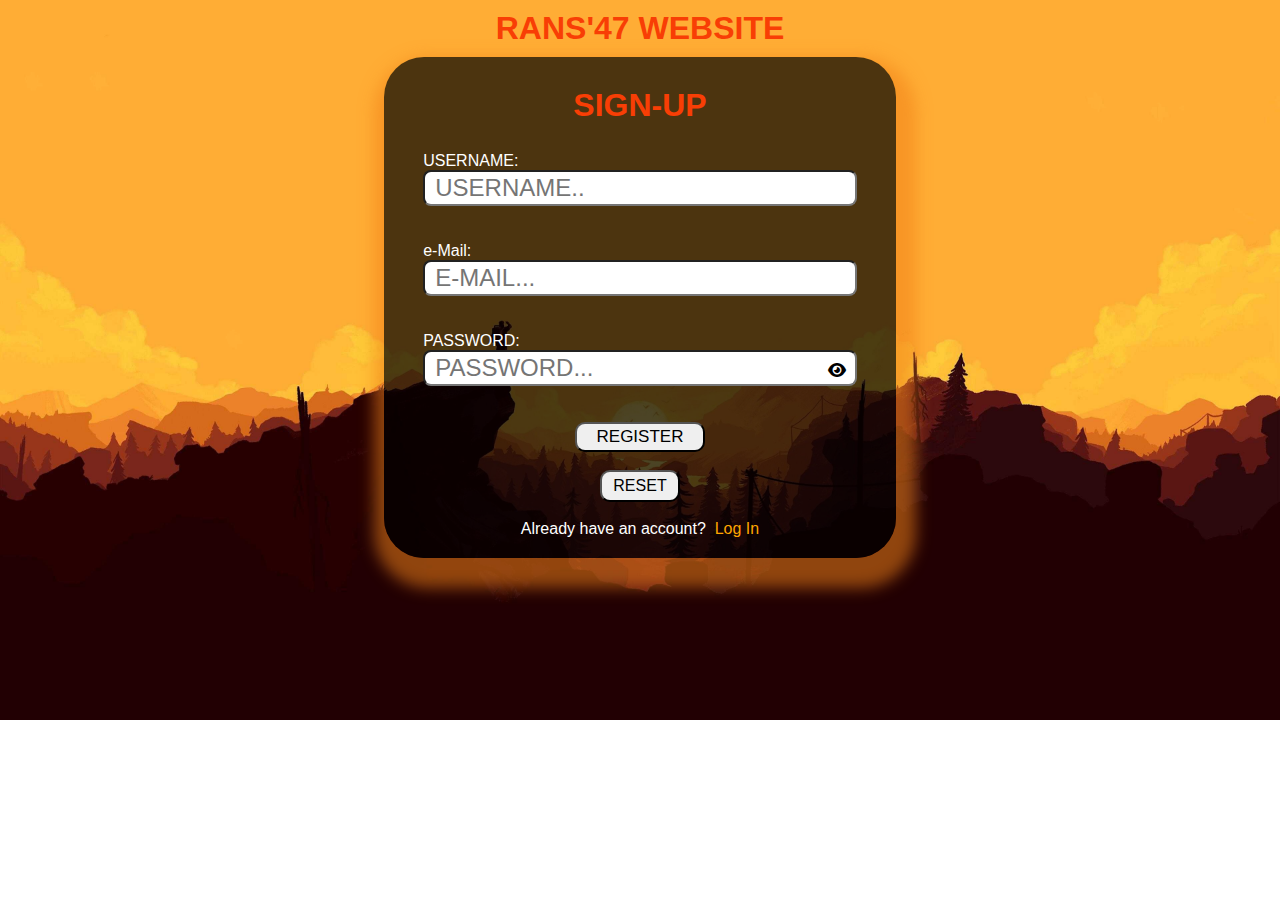
<file: signin.html>
<!DOCTYPE html>
<html lang="en">
<head>
    <meta charset="UTF-8">
    <meta http-equiv="X-UA-Compatible" content="IE=edge">
    <meta name="viewport" content="width=device-width, initial-scale=1.0">
    <link rel="stylesheet" href="https://cdnjs.cloudflare.com/ajax/libs/font-awesome/6.4.0/css/all.min.css">
    <title>SIGN-UP</title>
    <link rel="stylesheet" href="signin.css">
    <script src="signin.js" defer></script>
    <style>
        body{
            background-image: url(sunset.jpg);
            background-size:cover;
            background-repeat:no-repeat;
            margin:0;
        }
        h1{
            margin:10px;
        }
        .but:hover{
            transition: ease-in;
        }
        form i {
    margin-left: -30px;
    cursor: pointer;
}
.sinform{
    margin:auto;
}
#reset:hover{
    background-color: rgb(226, 67, 67);
}
.group.error{
            color:rgb(242, 18, 18);
            font-size:16px;
            margin-left: 30px;
        }

.group.success input{
            border:3px solid #0cc477;
        }

.group.error input{
            border-color:rgb(206, 67, 67);
}
@media only screen and (max-width:700px){
            input{
                padding: 8px 20px;
            }
            label{
                font-size: 110%;
            }
            h1{
                font-size: 240%;
            }
            button{
                padding: 6px 20px;
            }
            #reset{
                padding: 3px 6px;
            }
            #form{
                width: 90%;
                margin-top: 80px;
                margin-left:4% ;

            }
        }
    </style>
</head>
<body>
    <h1>
        RANS'47 WEBSITE
    </h1>
    <div class="sinform">
            <div>
                    <h1>SIGN-UP</h1><br>
        <form id="form2">            
        
        <div class="group">
            <label for="username"><font class="fom">USERNAME:</font></label>
            <input type="text" id="userName" name="username"  placeholder="USERNAME..">
            <div class="error"></div>   
            <br>
            <br>
        </div>
        <div class="group">
            <label for="email"><font class="fom" >e-Mail:</font></label>
            <input type="email" id="userMail" name="email"  placeholder="E-MAIL...">
            <div class="error"></div>
            <br>
            <br>
        </div>
        <div class="group">
            <label for="password"><font class="fom">PASSWORD:</font></label>
            <input type="password" id="userpsw" name="password" placeholder="PASSWORD..." ><i toggle="#password-field" class="fa fa-fw fa-eye field-icon toggle-password" onclick="viewpass()" id="passview"></i>
            <div class="error"></div>
            <br> <br>
        </div>
        <div>
            <center>
             <button class="but" type="submit" onclick="ok()">REGISTER</button>
            </center>
        </div>
        <br>
        <div>
            <center><button id="reset" type="reset" style="height:2em;font-size: 1em;width: 5em;border-radius: 10px;">RESET</button></center>
        </div>
        <center style="color:white"><br>Already have an account? &nbsp;<a href="login.html" style="text-decoration: none;color:orange">Log In</a><br></center>
        </form>
    </div>
</div>
<script>
    function viewpass(){
        var passwordinput=document.getElementById("userpsw");
        var passstatus=document.getElementById("passview");
        if (passwordinput.type === 'password'){
                passwordinput.type='text';
        }
        else{
            passwordinput.type="password";
            passstatus.innerhtml='<i class="fa-solid fa-eye-slash"></i>';
        }
}
</script>
</script>
</body>
</html>
</file>
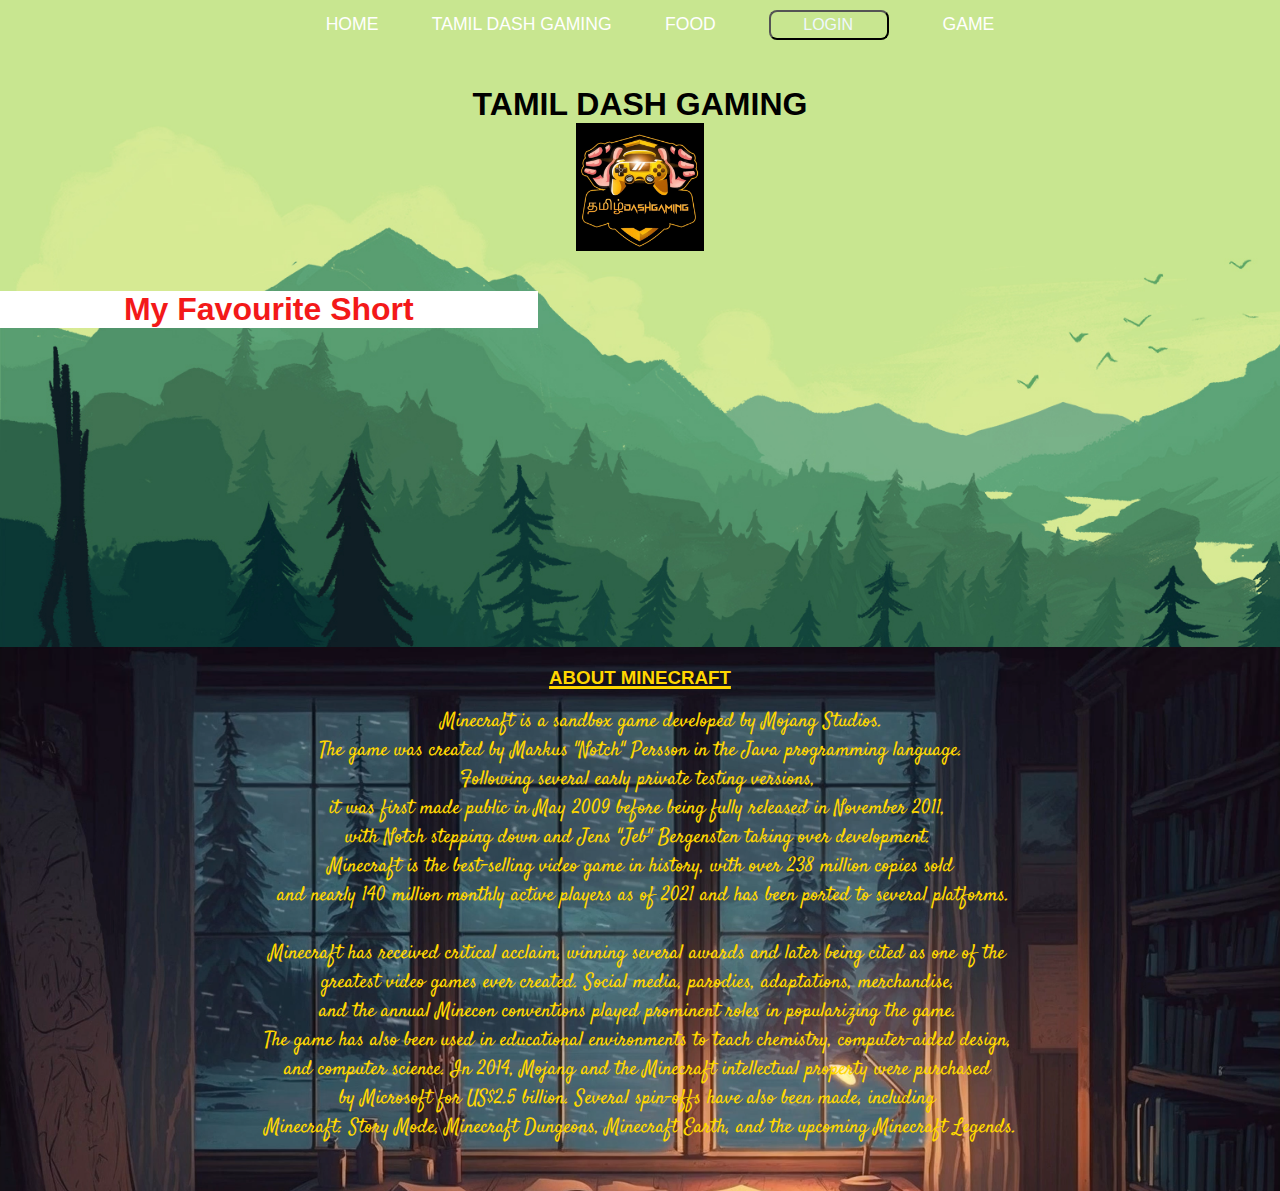
<file: yt.html>
<!DOCTYPE html>
<html lang="en">
<head>
    <meta charset="UTF-8">
    <meta http-equiv="X-UA-Compatible" content="IE=edge">
    <meta name="viewport" content="width=device-width, initial-scale=1.0">
    <title>TAMIL DASH GAMING</title>
    <link rel="stylesheet" href="yt.css" >
    <link rel="preconnect" href="https://fonts.googleapis.com">
<link rel="preconnect" href="https://fonts.gstatic.com" crossorigin>
<link href="https://fonts.googleapis.com/css2?family=Satisfy&display=swap" rel="stylesheet">
    <style>
        body{
            background-image: url(wp10531783.png);
            background-size:cover;
            background-repeat: no-repeat;
        }
.ton{
    background-color:aliceblue;
    width: 42%;
}
a:link {
  color:white;
}
a:visited{
    color:black;
}
a:hover {
  color: hotpink;
}
a:active {
  color: blue;
}
    </style>
</head>
<body>
    <header>
        <nav class="navt">
        <a href="index.html" target="_blank">HOME</a>
        &nbsp;
        <a href="yt.html" target="_self">TAMIL DASH GAMING</a>
        &nbsp;
        <a href="restaraunt.html" target="_blank">FOOD</a>
        &nbsp;
        <a href="login2.html" target="_blank"><button class="res">LOGIN</button></a>
        &nbsp;
        <a href="game.html" target="_blank">GAME</a>
    </nav>
</header>
<br>
<br>
<div class="we">
    <h1>TAMIL DASH GAMING</h1>
    <img class="red" src="channels4_profile.jpg" alt="Tamil Dash Gaming",title="Tamil Dash Gaming" height="30%" width="10%">
</div>
<br>
<br>
<div class="newton">
    <div class="ton">
        <center><h1>My Favourite Short</h1></center>
        
    </div>
    <iframe width="560" height="315" src="https://www.youtube.com/embed/GyU5ep86PXo" title="YouTube video player" frameborder="0" allow="accelerometer; autoplay; clipboard-write; encrypted-media; gyroscope; picture-in-picture; web-share" allowfullscreen></iframe>

</div>
<div class="minec"> 
    <h3 style="height: 40%"><strong>ABOUT MINECRAFT</strong></h3><br>
    <pre class="mine">
        Minecraft is a sandbox game developed by Mojang Studios. 
The game was created by Markus "Notch" Persson in the Java programming language.
Following several early private testing versions, 
it was first made public in May 2009 before being fully released in November 2011, 
with Notch stepping down and Jens "Jeb" Bergensten taking over development. 
Minecraft is the best-selling video game in history, with over 238 million copies sold
 and nearly 140 million monthly active players as of 2021 and has been ported to several platforms.

Minecraft has received critical acclaim, winning several awards and later being cited as one of the 
greatest video games ever created. Social media, parodies, adaptations, merchandise, 
and the annual Minecon conventions played prominent roles in popularizing the game. 
The game has also been used in educational environments to teach chemistry, computer-aided design, 
and computer science. In 2014, Mojang and the Minecraft intellectual property were purchased 
by Microsoft for US$2.5 billion. Several spin-offs have also been made, including 
Minecraft: Story Mode, Minecraft Dungeons, Minecraft Earth, and the upcoming Minecraft Legends.
    </pre>
</div>

    
</body>
</html>
</file>
<file: game.css>
header{
    margin-bottom: 20px;
    padding:15px;
    display:flex;
    justify-content: center;
    background-image:linear-gradient(to right,rgb(26, 37, 189),rgb(67, 73, 155));
    border-radius: 10px;

}
.nav2 a{
    margin:40px;
    color:whitesmoke;
    font-weight: 600;
    font-size:28px;
    text-decoration: wavy;

}
.comname{
    background: linear-gradient(to right,rgb(255, 94, 0),rgb(252, 23, 15));
    font-family: 'Press Start 2P', cursive;
    padding:20px;
    font-weight:lighter;
    text-align: center;
    border-radius: 15px;
    cursor:grab;
    color:black;
    font-family:'Press Start 2P';
}
.comname:hover{
    text-transform: lowercase;
    font-weight: 500;
}
.list{
    margin-top:10px;
    padding:20px;
    text-align: center;
    background-color: rgb(21, 21, 204);
    border-radius:20px;
    width:95%;
    font-family: Verdana, Geneva, Tahoma, sans-serif;
}

.list a{
    padding:10px;
    text-decoration: wavy;
    font-size: 30px;
    color:rgb(240, 240, 35);
}
.nav2 a:hover{
    color:rgb(250, 250, 13);
}
.ps:hover{
    text-decoration: underline;
    color:rgb(252, 92, 172);
    font-weight:500;
}
.list a :visited{
    color:rgb(35, 182, 35);
}
#bat{
    font-size:45px;
    padding-right: 20px;
}
.name i{
    font-size: 45px;
    padding-left:20px;
}
.list i{
    font-size: 30px;
}
.about{
    background-color:rgba(0, 0, 0, 0.5);
    text-align: center;
    margin-top:10px;
    color:whitesmoke;
    font-size: 25px;
    font-weight:500;
    background-image: radial-gradient(black,rgb(48, 48, 48));
    font-family: 'Playfair Display', serif;
    border-radius: 30px;
}
.about h1{
    text-decoration: underline 3px;
    color:rgb(255, 30, 0);
    font-family: 'Times New Roman', Times, serif;
}
.pss{
    background-color: rgb(0, 111, 205);
}
.pls{
    margin:auto;
    background-image:radial-gradient(black,rgb(66, 64, 64));
    width:92%;
    border-radius: 20px;
    margin-bottom: 20px;

}
.pls img{
    height:400px;
    width:400px;
    object-fit: cover;
    border-radius: 50px;
    float:left;
    width:30%;
    margin:20px;
}
.pls img:hover{
    opacity: 2;
    cursor: pointer;
}

.pls p{
    font-size:30px;
    color:beige;
    font-weight: 600;
    font-style: italic;
}
.aboutme{
    padding:20px;
}
.para:hover{
    color: rgb(5, 224, 224);
}
.thing{
    background-color: blanchedalmond;
    border-radius: 20px;
    text-align: center;
    margin-top:15px;
    padding:5px;
    font-size: 25px;
    font-family: Verdana, Geneva, Tahoma, sans-serif;
    text-decoration: underline 4px;
}
.ple img{
    height:400px;
    width:400px;
    border-radius: 50px;
    float:right;
    width:30%;
    margin:20px;
}
.ple img:hover{
    opacity:2;
    transform: scale(1.04);
}

.ple{
    margin-top:10px;
    background-image: linear-gradient(to left,black,rgb(75, 75, 75));
    border-radius: 20px;

}
.ple p{
    font-size:30px;
    color:lightgreen;
    font-weight: 600;
    font-style: italic;
}
.pss{
    color:white;
    text-align: center;
    text-decoration: wavy;
    font-weight: 400;
    font-family:'Gill Sans', 'Gill Sans MT', Calibri, 'Trebuchet MS', sans-serif;
    border-radius: 20px;
}
.aboutps{
    padding:10px;
    margin-right:10px;
    margin-left:10px;
}
.items{
    width:97%;
    display: grid;
    grid-template-columns:repeat(3,1fr);
    padding: 30px 20px;
    grid-column-gap:20px;
    grid-row-gap:20px;
}
.spec{
    background-color: #0000e14d;
    border-radius:30px;
    width:95%;
    margin:auto;
}

.spec li{
    font-size: 19px;
    color:black;
    font-weight:bold;
    font-family: 'Lucida Sans', 'Lucida Sans Regular', 'Lucida Grande', 'Lucida Sans Unicode', Geneva, Verdana, sans-serif;
    margin-left: 20px;
    padding-top:10px;
    list-style-type: none;
}

.item button{
    padding: 5px 30px;
    border:none;
    outline: none;
    background-color: green;
    color:white;
    cursor: pointer;
    border-radius: 10px;
    font-size: 20px;
    display: block;
    margin:  0 auto;
    transform: 0.2s all;
} 
.item button:hover
{
    transform:scale(1.08);

}
.item img{
    width:300px;
    height: 400px;
    object-fit: cover ;
    cursor:pointer;

}
.item img:hover
{
    transform:scale(1.04);
} 
.item {
    border:3px solid black;
}
.faim{
    text-align: center;
}
#footer{
    background-color: aquamarine;
    border-radius: 10px;
    margin-top:10px;
}

.footer1{
    display: flex;
    justify-content: space-between;
    padding: 0 20px 0;
}
.footer2{
    margin:auto;
    padding:10px;
    font-family: Arial, Helvetica, sans-serif;
    color:rgb(5, 5, 5);
    padding-top: 20px;
    font-size:100%;
    border:3px solid;
    border-radius: 20px;
}
.footer2 a{text-decoration: none;}
  @media screen  and (max-width:1000px)
{
.items{
    grid-template-columns: repeat(2,1fr);
}
}
@media screen  and (max-width:768px)
{
.items{
    grid-template-columns: repeat(1,1fr);
}
}
@media only screen and (max-width:700px){
    header{
        height:30px;
        justify-content: center;
        margin-bottom: 10px;
    }
    .nav2{
        height:20px;
        margin-bottom: 5px;
    }
    .nav2 a{
        font-size:15px;
    }
    h1{
        height:20px;
        font-size:1px;
    }

}
</file>
<file: login.css>
body{
    background:linear-gradient(rgba(4,9,30,0.7),rgba(4,9,30,0.7));
    margin:0;
    background-attachment: fixed;
    
}
#form{
    width:400px;
    margin:20vh auto auto auto;
    background-color:whitesmoke;
    border-radius:5px;
    padding:30px;
    border-radius: 20px;
    background: transparent;
    box-shadow: 10px 5px 10px 5px white;

}
h1{
    text-align:center;
    color:beige;

}
#form button {
    background-color:rgb(10, 164, 51);
    color:white;
    border:1px solid white;
    border-radius:5px;
    padding:10px;
    margin:10px;
    width:100%;
}
.input-group{
    color:aliceblue;
    display:flex;
    flex-direction:column;
    padding:10zpx;
}
.input-group input{
    height:30px;
    border-radius:5px;
    font-size:20px;
    margin-top:10px;
}
.input-group.error {
    color:red;
    padding-top:5px;

}
.input-group.success input{
    border-color:green;
}
.input-group.error input{
    border-color:red;
}
</file>
<file: login2.css>
*{
    border:0;
    margin:0;
}
h1{
    text-align: center;
    margin-top: 10px;
    color:whitesmoke;
    font: weight 200px;

}
.log{
    background-color:rgba(0,0,0,0.7);
    width:40%;
    padding-top:20px;
    padding-bottom:20px;
    border-radius: 40px;
    margin:5em auto;
    display: flex;
    justify-content: center;
    box-shadow: 5px 5px 5px 5px whitesmoke;
}
.fom{
    font-weight:550px;
    font-style:normal;
    color: white;
}
.group{
    display: block;
    justify-content: center;
}
.group input{
    font-size:1.5em;
    width:100%;
    border: 2px;
    border-radius: 8px;
    padding: 2px 10px;
    box-sizing:border-box;
    margin:5px 0px 10px;
}
.but{
    padding:10px 50px;
    font-size: 17px;
    cursor:pointer;
    border-radius: 10px;
    padding:3px 20px;   
}
</file>
<file: resta.css>
*{
    margin: 0;
    padding: 0;
    box-sizing: border-box;
    font-family: 'Poppins', sans-serif;
}
body,h2{
   margin:0;
   font-family: Arial, Helvetica, sans-serif;
}
:root{
    --red:crimson;
   --green:#53BF9D;
   --yellow:#FFC54D;
   --white:whitesmoke;
}
.landing{
   background:transparent;
   background-size: cover;
   background-image: url(1.jpg);
   background-position: center;
   height:125vh;
   color:var(--white);
}
header a{
   text-decoration: none;
   color:var(--yellow);
   min-width: 120px; 
}
header{
   display:flex;
   justify-content: space-between;
   row-gap:2em;
   padding:1em;
}
#logo{
   flex:3;
   font-size:1.25em;
   min-width:260px;
}
nav{
   flex:2;
   display:flex;
   align-items: center;
}   
nav a{
   flex:2;
}
.maintext{
   height: 20px;
   justify-content: center;
   padding:16px;
}
.tagline1{
   color:red;
   font-size:2.5em;
   font-weight: bolder;
}
.tagline2{
   color:var(--yellow);
}
.maintext button{
   width:20vw;
   margin-top:2em;
   border-radius:10px;
   padding:.7em;
   background-color: #53BF9D;
   color:var(--white);
   border: 1px solid var(--green);
}
.maintext div{
    margin-top:.75em;
}
#menuheading,#locheading{
   background:rgb(100,150,125);
   font-size:2.5em;
   color:var(--red);
   display: flex;
   justify-content: center;
}
.menu th{
   color:var(--green);
   font-size: 1.8em;
}
.locations{
   background:rgb(53, 52, 52);
   color:var(--white);
   display:flex;
   flex-wrap:wrap;
}
.locations h2{
   color:var(--green);
   margin-bottom: .8em;
}
.locations div{
   flex:1;
   padding:1em;
   min-width:220px;
}
footer{
   background-color: rgb(55, 55, 55);
   color:whitesmoke;
   padding:.25em 1em;
}
.dropdown {
   display: inline-block;
   position: relative;
 }
button:hover{
   background-color:#ddd;
 }
 
.dropdown-options {
   display: none;
   position: absolute;
   overflow: auto;
   background-color:#fff;
   border-radius:5px;
   box-shadow: 0px 10px 10px 0px rgba(0,0,0,0.4);
 }
 
.dropdown:hover .dropdown-options {
   display: block;
}
 
.dropdown-options a {
   display: block;
   color: #000000;
   padding: 5px;
   text-decoration: none;
   padding:20px 40px;
}
 
.dropdown-options a:hover {
   color: #0a0a23;
   background-color: #ddd;
   border-radius:5px;
}
#start,#maincourse{
   height: 40px;
   font-size: 30px;
   text-align: center;
   font-weight: 600;
   font-style: bold;
   color:rgb(209, 1, 1);
   background-image:linear-gradient( to right,black,rgb(61, 61, 61));
   padding:10px;
}
.starters{
   display: flex;
   flex-wrap:wrap;
   width:100%;
}
.p2{
   font-family: Cambria, Cochin, Georgia, Times, 'Times New Roman', serif;
   font-size: 1em;
}
.ima{
   height:20em;
   width: 20em;
   border-radius:30px;
   cursor:pointer;
   padding-top: 5px;
}
.contain{
   margin:auto;
   width:25em;
   height:25em;
   display:flex;
   text-align: center;
   align-items: center;
   flex-direction: column;
}
.contain input{
   width: 40%;
   border-radius: 10px;
   font-size: 20px;
   cursor:pointer;
}
.contain{
   background-color: #FFC54D;
   border-radius:40px;
   margin-top:10px;
}
.img{
   height:20em;
   width:16em;
   border-radius:30px;
   cursor:pointer;
   padding-top: 10px;
}
.starters{
   margin:auto;
}
.mainitems{
   display:flex;
   flex-direction: row;
   overflow-x:scroll;
   overflow-y:hidden;
}
.maincontain{
   margin:5px;
   padding:5px;
   border:2px solid yellow;
}
.both{
   display:flex;
   justify-content: space-between;
}
#northindian{
   width:40%;
}
#northindian h1{
   text-align:center;
}
#northindian>div{
   text-align: center;
   border:none;
   background:radial-gradient(yellow,red);
   border-radius: 20px;
}
#rices{
   width:40%;
   justify-content: center;
}
#rices h1{
   text-align: center;
}
#rices>div{
   text-align: center;
   border:none;
   background:radial-gradient(black,white);
   border-radius: 20px;
}
.detcontain{
   width: 40%;
   margin:auto;
   display:flex;
   flex-direction: column;
   height:500px;
   overflow: scroll;
}
.detcontain>div{
   padding:30px;
}
footer{
   text-align: center;
}
.locations{
   text-align: center;
}
.offer{
   width:40%;
   display:absolute;
   z-index:1;
   background-color: transparent;
}
@-ms-viewport{
   width: device-width;
}
</file>
<file: signin.css>
*{
    margin: 0;
    padding: 0;
    box-sizing: border-box;
    font-family: 'Poppins', sans-serif;

}
.sinform{
    background-color:rgba(0,0,0,0.7);
    width:40%;
    padding-top:20px;
    padding-bottom:20px;
    border-radius: 40px;
    margin:5em;
    display: flex;
    justify-content: center;
    box-shadow: 5px 15px 15px 15px #f1811888;
}
h1{
    text-align: center;
    color:rgb(248, 62, 5);
    font: weight 200px;
}
.fom{
    font-weight:550px;
    font-style:normal;
    color: white;
}
.group>input{
    font-size:1.5em;
    width:100%;
    border-radius: 8px;
    padding: 2px 10px;
}
.but{
    padding:10px 50px;
    font-size: 17px;
    cursor:pointer;
    border-radius: 10px;
    padding:3px 20px;   
}
.sinform span{
    color:rgb(255, 0, 0);
    font-size: 20px;
    font-weight: 500;
}
.sin{
    display:flex;
    justify-content: space-between;
}
.sin a{
    color:yellow;
}
.sin a:link{
    color:red;
    text-decoration: wavy;
}
h3{
    color:rgb(255, 188, 2);
    text-align: center;
}
.regi{
    text-align: center;
}
.regi>a{
    color:yellow;
    text-decoration: none;
}
.sinhead i{
    margin:0;
    font-size: 2em;
}
.sinhead a{
    text-decoration: none;
    font-size:2em;
}

@-ms-viewport{
    width: device-width;
  }
</file>
<file: yt.css>
*{
    margin: 0;
    padding: 0;
    box-sizing: border-box;
    font-family: 'Poppins', sans-serif;

}
header{
    position: relative;
    top: 0;
    left: 0;
    width:100%;
    padding: 10px 30px;
    display: flex;
    justify-content:center;

}
.navt a{
    justify-content: center;
    position:relative;
    font-size: 1.1em;
    color:black;
    text-decoration:wavy;
    font-weight: 500;
    margin-left: 40px;
    text-align: center;
}
.res{
    width: 120px;
    height:30px;
    background: transparent;
    border-radius: 8px;
    cursor:pointer;
    font-size: medium;
    color: aliceblue;
    transition: 1s;
    padding-right: 2px;
    text-align: center;


}
.res:hover{
    background:#fff;
    color:black;
}
.we{
    justify-content: center;
    text-align: center;
}

.red:hover{
    cursor: pointer;
}
.newton h1{
    color:rgb(243, 25, 25);
    background-color: #fff;
    width: auto;
}
.med{
    color:royalblue;
    text-align: center;
    justify-content: center;
}
.minec{
    flex-wrap: wrap;
    color:gold;
    text-align: center;
    padding:20px;
    background-image: url(default_1.1.1.png);
    background-size:cover;
    background-repeat: no-repeat;
}
.minec h3{
    text-decoration: underline;
    text-decoration-thickness: 3px;
}
.mine{
    font-family: 'Satisfy', cursive;
    font-size: 20px;
    font-weight: 400;
}
@-ms-viewport{
    width: device-width;
  }
</file>
